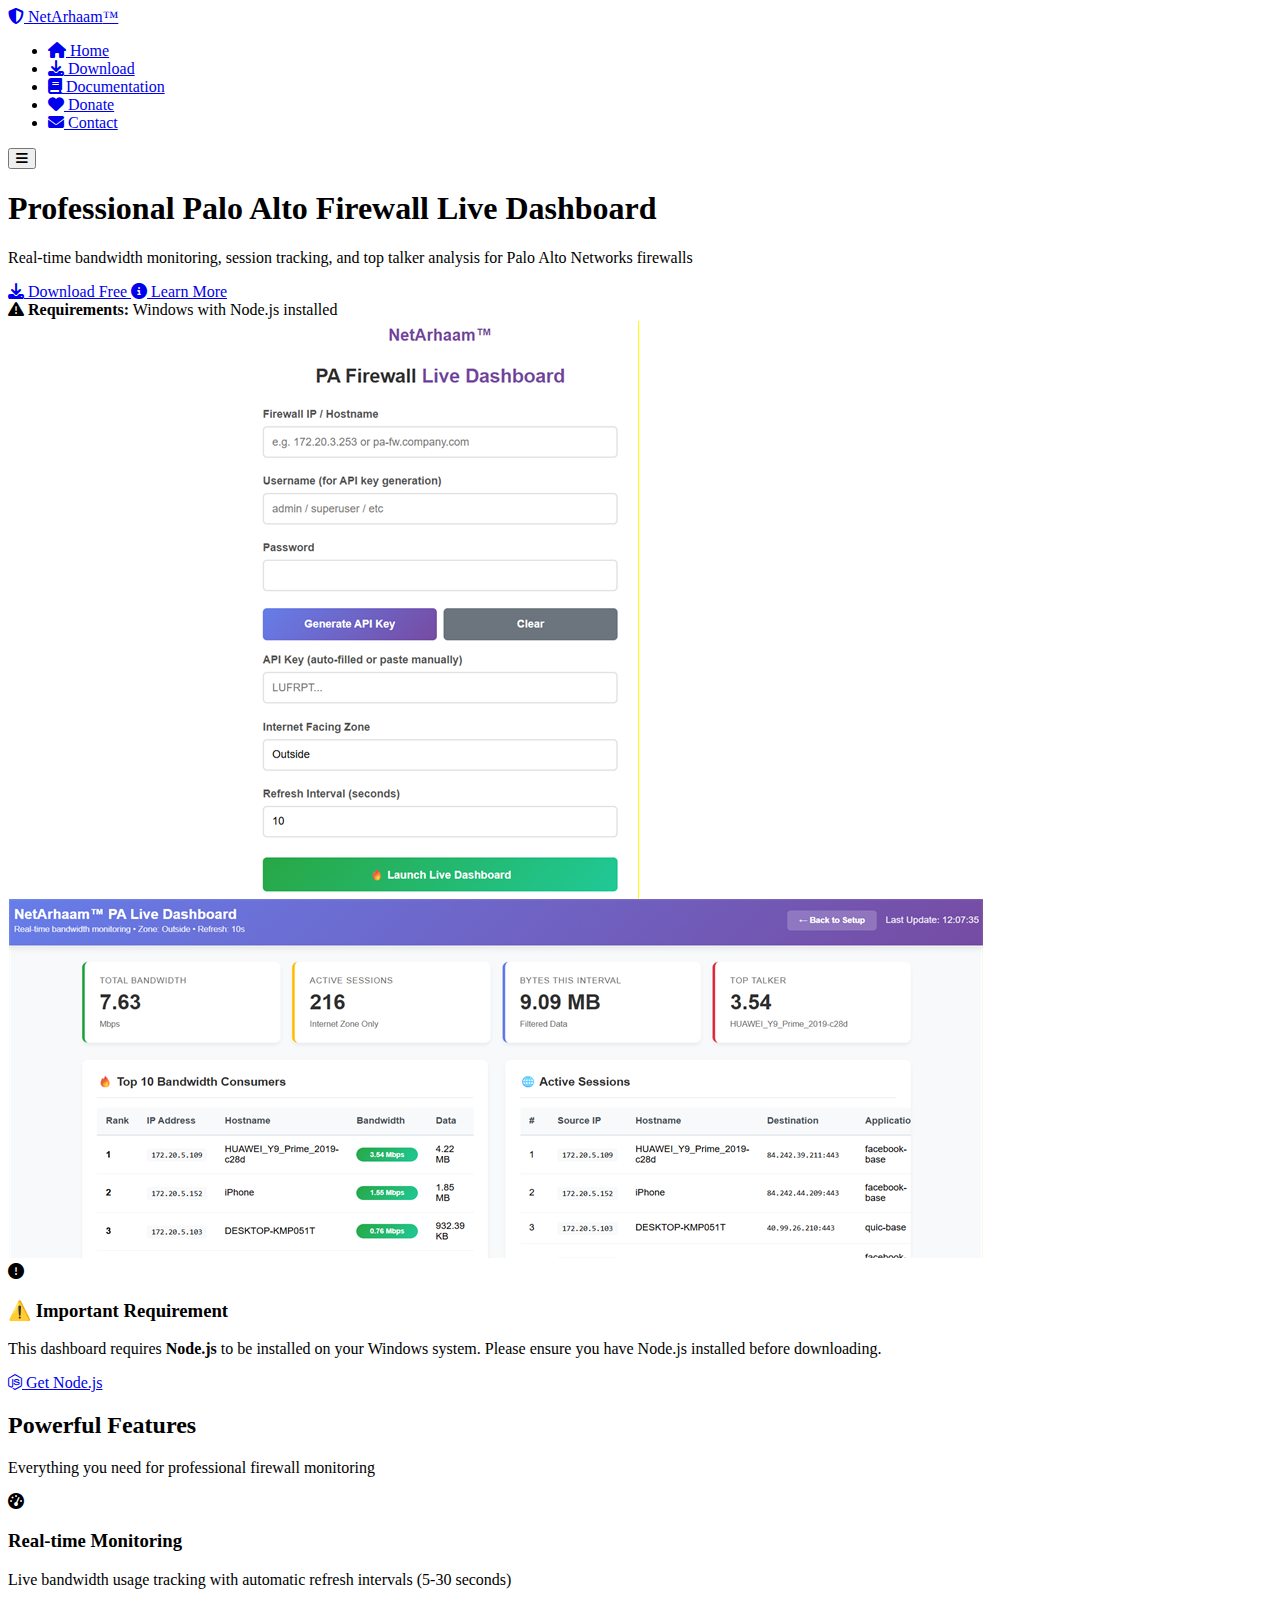
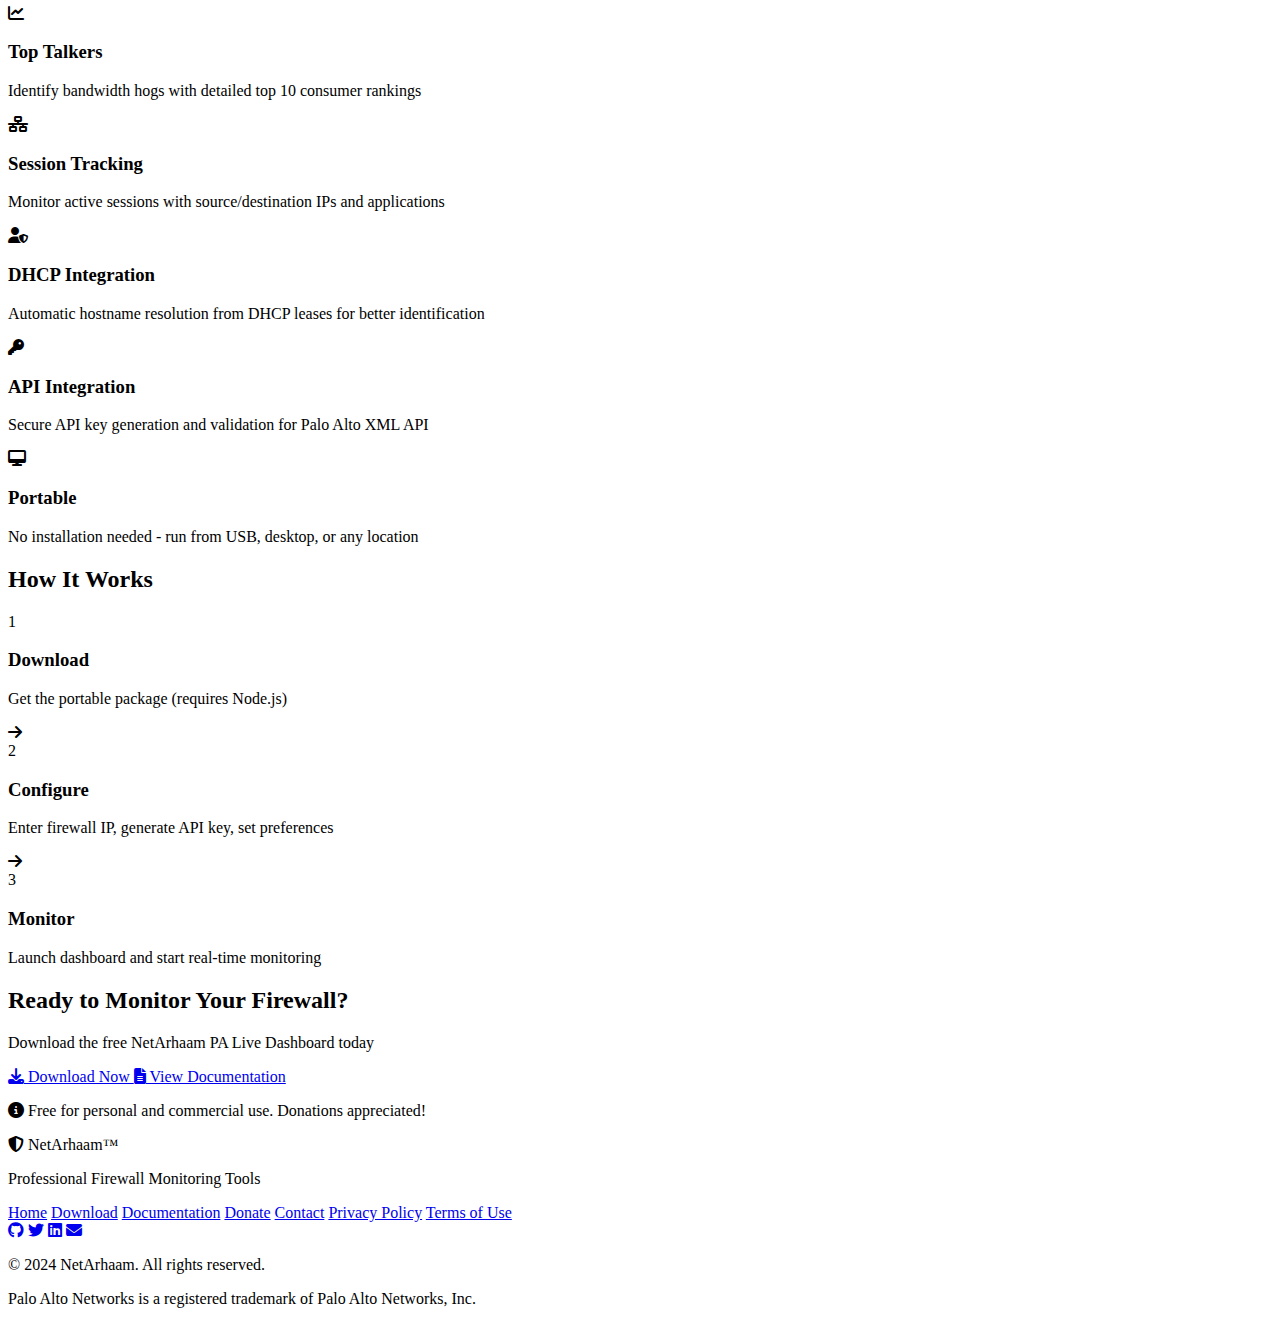
<file: index.html>
<!DOCTYPE html>
<html lang="en">
<head>
    <meta charset="UTF-8">
    <meta name="viewport" content="width=device-width, initial-scale=1.0">
    <title>NetArhaam™ PA Live Dashboard - Professional Firewall Monitoring</title>
    <link rel="stylesheet" href="css/style.css">
    <link rel="stylesheet" href="https://cdnjs.cloudflare.com/ajax/libs/font-awesome/6.4.0/css/all.min.css">
    <link href="https://fonts.googleapis.com/css2?family=Poppins:wght@300;400;500;600;700&family=Roboto+Mono:wght@300;400&display=swap" rel="stylesheet">
    <link rel="icon" type="image/x-icon" href="assets/favicon.ico">
</head>
<body>
    <!-- Navigation -->
    <nav class="navbar">
        <div class="container">
            <a href="index.html" class="logo">
                <i class="fas fa-shield-alt"></i>
                <span>NetArhaam<span class="trademark">™</span></span>
            </a>
            <ul class="nav-menu">
                <li><a href="index.html" class="active"><i class="fas fa-home"></i> Home</a></li>
                <li><a href="download.html"><i class="fas fa-download"></i> Download</a></li>
                <li><a href="documentation.html"><i class="fas fa-book"></i> Documentation</a></li>
                <li><a href="donate.html"><i class="fas fa-heart"></i> Donate</a></li>
                <li><a href="contact.html"><i class="fas fa-envelope"></i> Contact</a></li>
            </ul>
            <button class="nav-toggle">
                <i class="fas fa-bars"></i>
            </button>
        </div>
    </nav>

    <!-- Hero Section -->
    <section class="hero">
        <div class="container">
            <div class="hero-content">
                <h1 class="hero-title">
                    <span class="highlight">Professional</span> Palo Alto Firewall
                    <span class="highlight">Live Dashboard</span>
                </h1>
                <p class="hero-subtitle">
                    Real-time bandwidth monitoring, session tracking, and top talker analysis for Palo Alto Networks firewalls
                </p>
                <div class="hero-buttons">
                    <a href="download.html" class="btn btn-primary btn-lg">
                        <i class="fas fa-download"></i> Download Free
                    </a>
                    <a href="#features" class="btn btn-secondary btn-lg">
                        <i class="fas fa-info-circle"></i> Learn More
                    </a>
                </div>
                <div class="hero-warning">
                    <i class="fas fa-exclamation-triangle"></i>
                    <strong>Requirements:</strong> Windows with Node.js installed
                </div>
            </div>
            <div class="hero-image">
                <img src="assets/dashboard-screenshot.png" alt="NetArhaam Dashboard Screenshot">
            </div>
        </div>
    </section>

    <!-- Warning Banner -->
    <section class="warning-banner">
        <div class="container">
            <div class="warning-content">
                <i class="fas fa-exclamation-circle"></i>
                <div>
                    <h3>⚠️ Important Requirement</h3>
                    <p>This dashboard requires <strong>Node.js</strong> to be installed on your Windows system. 
                    Please ensure you have Node.js installed before downloading.</p>
                </div>
                <a href="https://nodejs.org/" target="_blank" class="btn btn-warning">
                    <i class="fab fa-node-js"></i> Get Node.js
                </a>
            </div>
        </div>
    </section>

    <!-- Features -->
    <section id="features" class="features">
        <div class="container">
            <h2 class="section-title">Powerful Features</h2>
            <p class="section-subtitle">Everything you need for professional firewall monitoring</p>
            
            <div class="features-grid">
                <div class="feature-card">
                    <div class="feature-icon">
                        <i class="fas fa-tachometer-alt"></i>
                    </div>
                    <h3>Real-time Monitoring</h3>
                    <p>Live bandwidth usage tracking with automatic refresh intervals (5-30 seconds)</p>
                </div>
                
                <div class="feature-card">
                    <div class="feature-icon">
                        <i class="fas fa-chart-line"></i>
                    </div>
                    <h3>Top Talkers</h3>
                    <p>Identify bandwidth hogs with detailed top 10 consumer rankings</p>
                </div>
                
                <div class="feature-card">
                    <div class="feature-icon">
                        <i class="fas fa-network-wired"></i>
                    </div>
                    <h3>Session Tracking</h3>
                    <p>Monitor active sessions with source/destination IPs and applications</p>
                </div>
                
                <div class="feature-card">
                    <div class="feature-icon">
                        <i class="fas fa-user-shield"></i>
                    </div>
                    <h3>DHCP Integration</h3>
                    <p>Automatic hostname resolution from DHCP leases for better identification</p>
                </div>
                
                <div class="feature-card">
                    <div class="feature-icon">
                        <i class="fas fa-key"></i>
                    </div>
                    <h3>API Integration</h3>
                    <p>Secure API key generation and validation for Palo Alto XML API</p>
                </div>
                
                <div class="feature-card">
                    <div class="feature-icon">
                        <i class="fas fa-desktop"></i>
                    </div>
                    <h3>Portable</h3>
                    <p>No installation needed - run from USB, desktop, or any location</p>
                </div>
            </div>
        </div>
    </section>

    <!-- How It Works -->
    <section class="how-it-works">
        <div class="container">
            <h2 class="section-title">How It Works</h2>
            <div class="steps">
                <div class="step">
                    <div class="step-number">1</div>
                    <h3>Download</h3>
                    <p>Get the portable package (requires Node.js)</p>
                </div>
                <div class="step-arrow">
                    <i class="fas fa-arrow-right"></i>
                </div>
                <div class="step">
                    <div class="step-number">2</div>
                    <h3>Configure</h3>
                    <p>Enter firewall IP, generate API key, set preferences</p>
                </div>
                <div class="step-arrow">
                    <i class="fas fa-arrow-right"></i>
                </div>
                <div class="step">
                    <div class="step-number">3</div>
                    <h3>Monitor</h3>
                    <p>Launch dashboard and start real-time monitoring</p>
                </div>
            </div>
        </div>
    </section>

    <!-- Download CTA -->
    <section class="cta">
        <div class="container">
            <h2>Ready to Monitor Your Firewall?</h2>
            <p>Download the free NetArhaam PA Live Dashboard today</p>
            <div class="cta-buttons">
                <a href="download.html" class="btn btn-primary btn-xl">
                    <i class="fas fa-download"></i> Download Now
                </a>
                <a href="documentation.html" class="btn btn-secondary btn-xl">
                    <i class="fas fa-file-alt"></i> View Documentation
                </a>
            </div>
            <p class="cta-note">
                <i class="fas fa-info-circle"></i>
                Free for personal and commercial use. Donations appreciated!
            </p>
        </div>
    </section>

    <!-- Footer -->
    <footer class="footer">
        <div class="container">
            <div class="footer-content">
                <div class="footer-logo">
                    <i class="fas fa-shield-alt"></i>
                    <span>NetArhaam<span class="trademark">™</span></span>
                </div>
                <p class="footer-tagline">Professional Firewall Monitoring Tools</p>
                
                <div class="footer-links">
                    <a href="index.html">Home</a>
                    <a href="download.html">Download</a>
                    <a href="documentation.html">Documentation</a>
                    <a href="donate.html">Donate</a>
                    <a href="contact.html">Contact</a>
                    <a href="privacy.html">Privacy Policy</a>
                    <a href="terms.html">Terms of Use</a>
                </div>
                
                <div class="footer-social">
                    <a href="https://github.com" target="_blank"><i class="fab fa-github"></i></a>
                    <a href="https://twitter.com" target="_blank"><i class="fab fa-twitter"></i></a>
                    <a href="https://linkedin.com" target="_blank"><i class="fab fa-linkedin"></i></a>
                    <a href="mailto:support@netarhaam.com"><i class="fas fa-envelope"></i></a>
                </div>
                
                <div class="footer-copyright">
                    <p>&copy; 2024 NetArhaam. All rights reserved.</p>
                    <p>Palo Alto Networks is a registered trademark of Palo Alto Networks, Inc.</p>
                </div>
            </div>
        </div>
    </footer>

    <script src="js/main.js"></script>
</body>
</html>
</file>
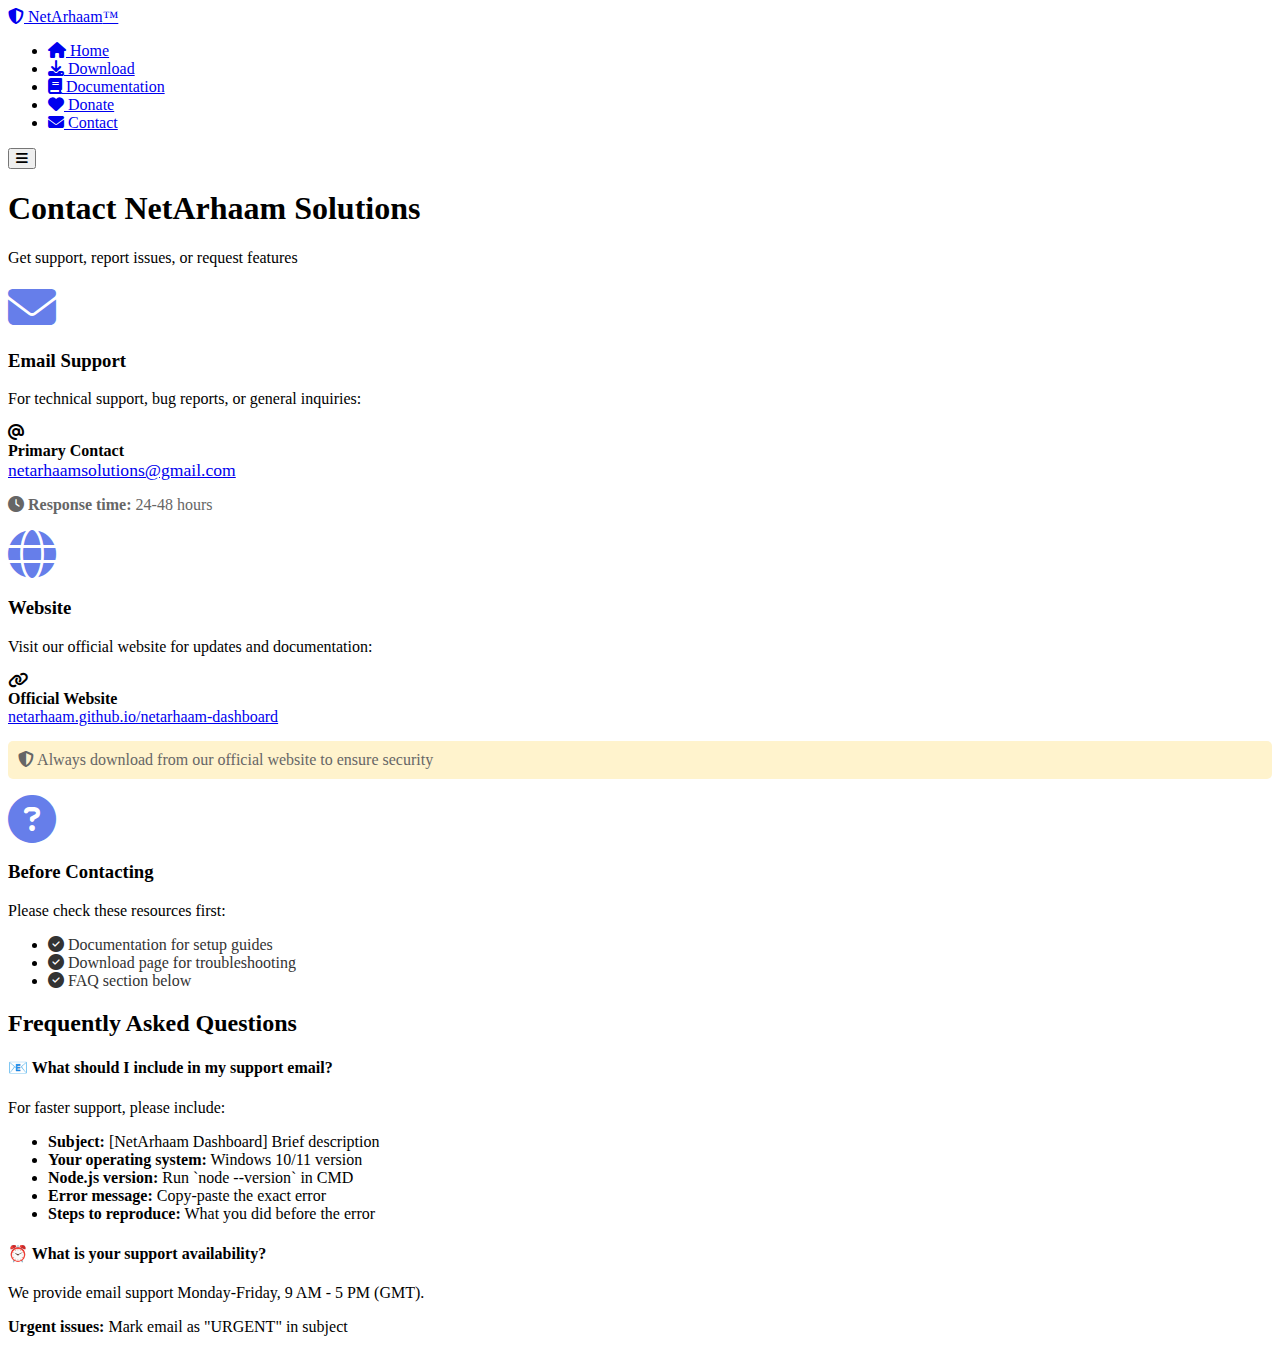
<file: contact.html>
<!DOCTYPE html>
<html lang="en">
<head>
    <meta charset="UTF-8">
    <meta name="viewport" content="width=device-width, initial-scale=1.0">
    <title>Contact NetArhaam Solutions - Support & Inquiries</title>
    <meta name="description" content="Contact NetArhaam Solutions for technical support, bug reports, or general inquiries">
    
    <link rel="stylesheet" href="css/style.css">
    <link rel="stylesheet" href="https://cdnjs.cloudflare.com/ajax/libs/font-awesome/6.4.0/css/all.min.css">
    <link href="https://fonts.googleapis.com/css2?family=Poppins:wght@300;400;500;600;700&display=swap" rel="stylesheet">
</head>
<body>
    <!-- Navigation -->
    <nav class="navbar">
        <div class="container">
            <a href="index.html" class="logo">
                <i class="fas fa-shield-alt"></i>
                <span>NetArhaam<span class="trademark">™</span></span>
            </a>
            <ul class="nav-menu">
                <li><a href="index.html"><i class="fas fa-home"></i> Home</a></li>
                <li><a href="download.html"><i class="fas fa-download"></i> Download</a></li>
                <li><a href="documentation.html"><i class="fas fa-book"></i> Documentation</a></li>
                <li><a href="donate.html"><i class="fas fa-heart"></i> Donate</a></li>
                <li><a href="contact.html" class="active"><i class="fas fa-envelope"></i> Contact</a></li>
            </ul>
            <button class="nav-toggle">
                <i class="fas fa-bars"></i>
            </button>
        </div>
    </nav>

    <!-- Page Header -->
    <header class="page-header contact">
        <div class="container">
            <h1>Contact NetArhaam Solutions</h1>
            <p>Get support, report issues, or request features</p>
        </div>
    </header>

    <!-- Main Content -->
    <main class="page-content">
        <div class="container">
            <!-- Contact Information -->
            <section class="content-section">
                <div class="contact-grid">
                    <div class="contact-box">
                        <i class="fas fa-envelope" style="font-size: 3rem; color: #667eea;"></i>
                        <h3>Email Support</h3>
                        <p>For technical support, bug reports, or general inquiries:</p>
                        
                        <div class="contact-info">
                            <i class="fas fa-at"></i>
                            <div>
                                <h4 style="margin: 0;">Primary Contact</h4>
                                <a href="mailto:netarhaamsolutions@gmail.com" style="font-size: 1.1rem;">
                                    netarhaamsolutions@gmail.com
                                </a>
                            </div>
                        </div>
                        
                        <p style="color: #666; margin-top: 15px;">
                            <i class="fas fa-clock"></i> <strong>Response time:</strong> 24-48 hours
                        </p>
                    </div>

                    <div class="contact-box">
                        <i class="fas fa-globe" style="font-size: 3rem; color: #667eea;"></i>
                        <h3>Website</h3>
                        <p>Visit our official website for updates and documentation:</p>
                        
                        <div class="contact-info">
                            <i class="fas fa-link"></i>
                            <div>
                                <h4 style="margin: 0;">Official Website</h4>
                                <a href="https://netarhaam.github.io/netarhaam-dashboard/" target="_blank">
                                    netarhaam.github.io/netarhaam-dashboard
                                </a>
                            </div>
                        </div>
                        
                        <p style="color: #666; margin-top: 15px; background: #fff3cd; padding: 10px; border-radius: 5px;">
                            <i class="fas fa-shield-alt"></i> Always download from our official website to ensure security
                        </p>
                    </div>

                    <div class="contact-box">
                        <i class="fas fa-question-circle" style="font-size: 3rem; color: #667eea;"></i>
                        <h3>Before Contacting</h3>
                        <p>Please check these resources first:</p>
                        
                        <ul class="download-list">
                            <li><a href="documentation.html" style="text-decoration: none; color: #333;">
                                <i class="fas fa-check-circle"></i> Documentation for setup guides
                            </a></li>
                            <li><a href="download.html" style="text-decoration: none; color: #333;">
                                <i class="fas fa-check-circle"></i> Download page for troubleshooting
                            </a></li>
                            <li><a href="#faq" style="text-decoration: none; color: #333;">
                                <i class="fas fa-check-circle"></i> FAQ section below
                            </a></li>
                        </ul>
                    </div>
                </div>
            </section>

            <!-- FAQ Section -->
            <section id="faq" class="content-section">
                <h2 class="section-title">Frequently Asked Questions</h2>
                
                <div class="download-box">
                    <h4><span style="color: #667eea;">📧</span> What should I include in my support email?</h4>
                    <p>For faster support, please include:</p>
                    <ul>
                        <li><strong>Subject:</strong> [NetArhaam Dashboard] Brief description</li>
                        <li><strong>Your operating system:</strong> Windows 10/11 version</li>
                        <li><strong>Node.js version:</strong> Run `node --version` in CMD</li>
                        <li><strong>Error message:</strong> Copy-paste the exact error</li>
                        <li><strong>Steps to reproduce:</strong> What you did before the error</li>
                    </ul>
                </div>
                
                <div class="download-box">
                    <h4><span style="color: #667eea;">⏰</span> What is your support availability?</h4>
                    <p>We provide email support Monday-Friday, 9 AM - 5 PM (GMT).</p>
                    <p><strong>Urgent issues:</strong> Mark email as "URGENT" in subject</p>
                    <p
</file>
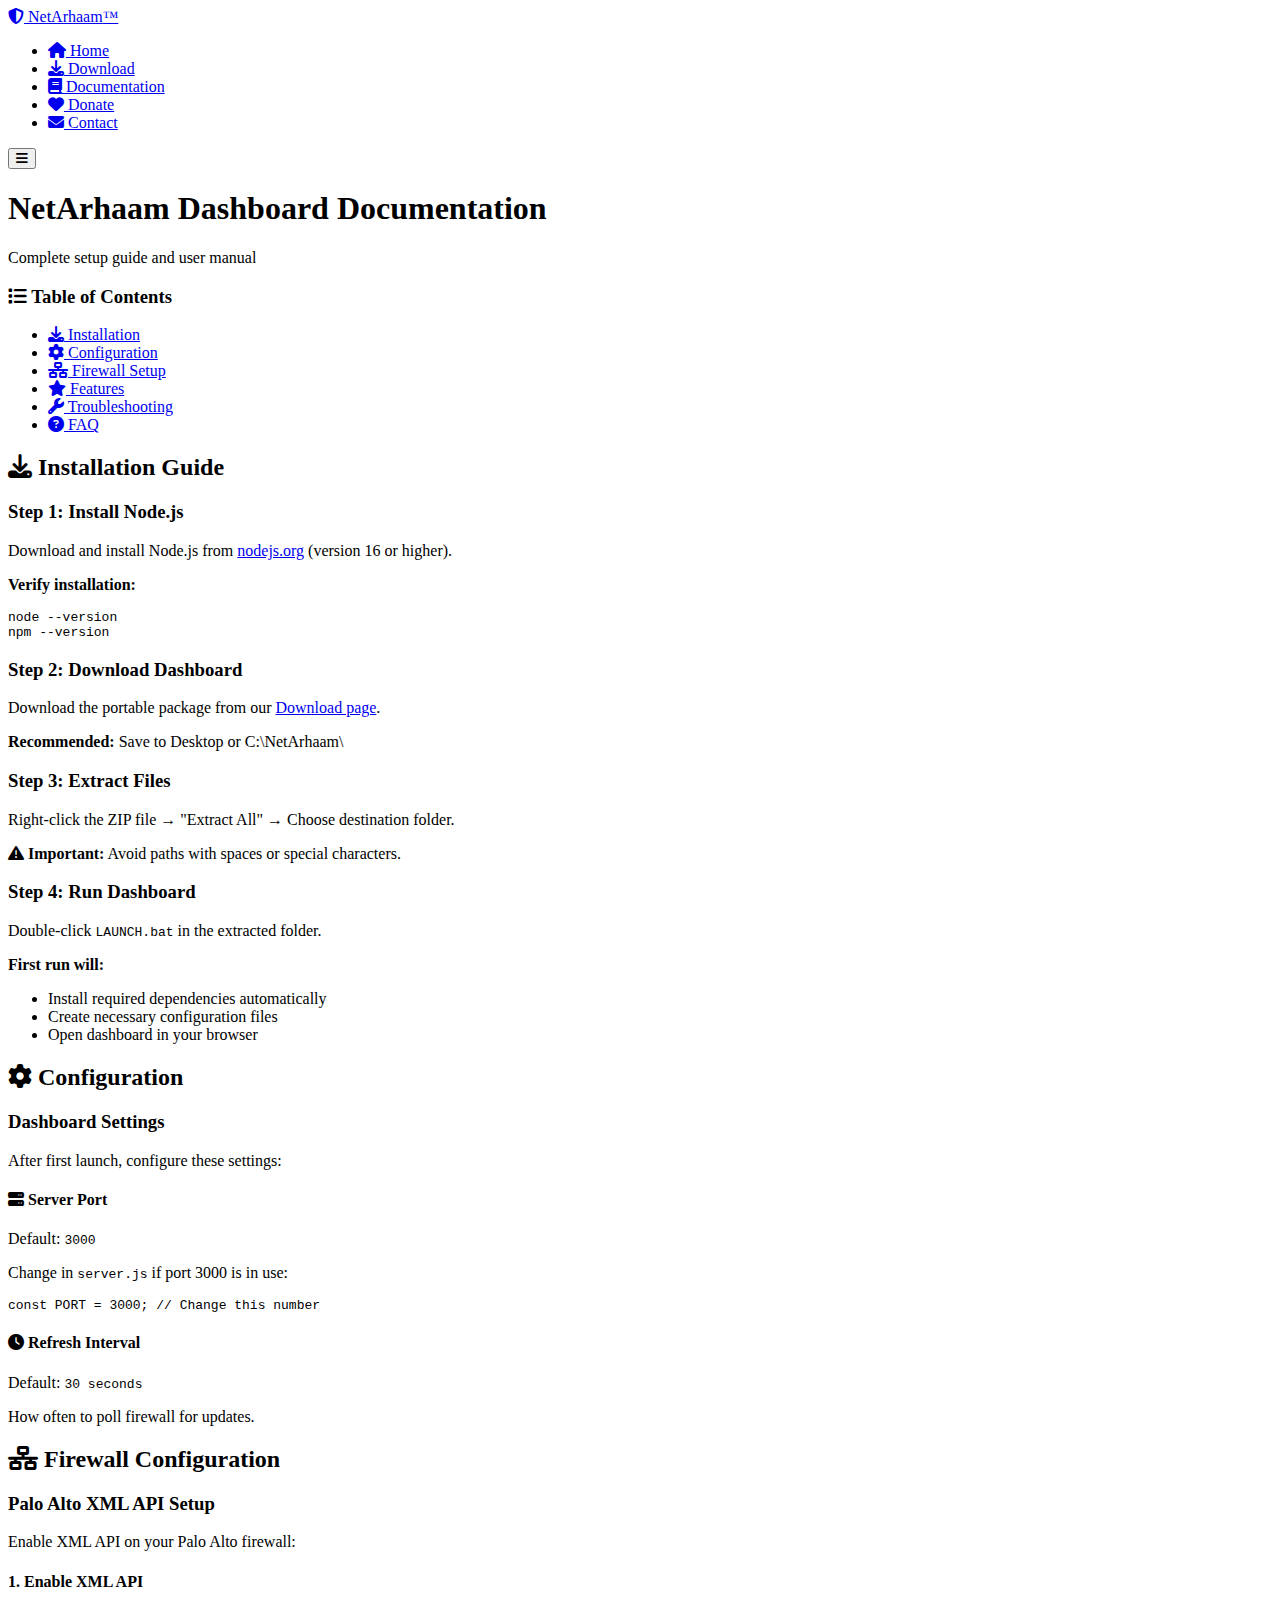
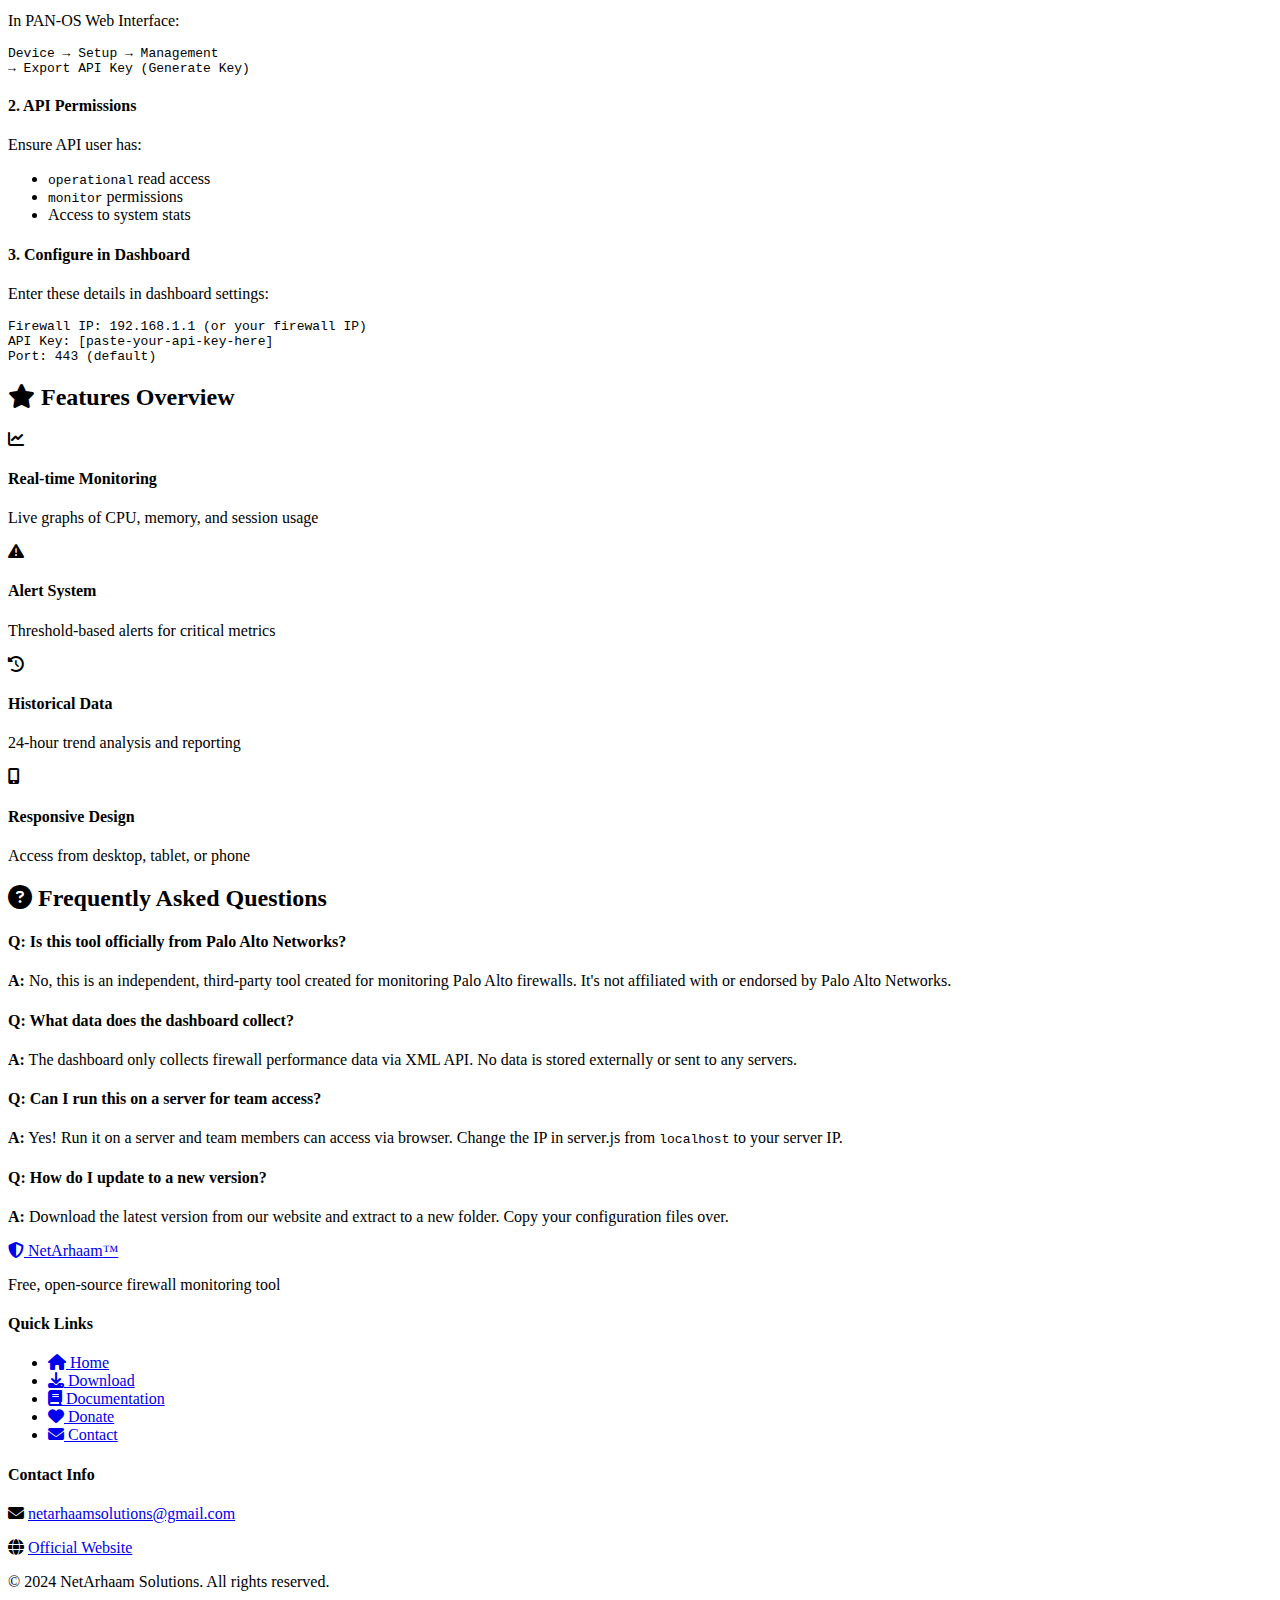
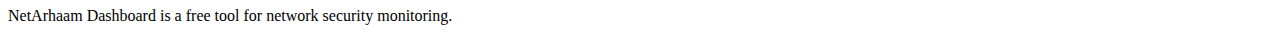
<file: documentation.html>
<!DOCTYPE html>
<html lang="en">
<head>
    <meta charset="UTF-8">
    <meta name="viewport" content="width=device-width, initial-scale=1.0">
    <title>Your Page Title</title>
    <link rel="stylesheet" href="css/style.css">
    <link rel="stylesheet" href="https://cdnjs.cloudflare.com/ajax/libs/font-awesome/6.4.0/css/all.min.css">
    <link href="https://fonts.googleapis.com/css2?family=Poppins:wght@300;400;500;600;700&display=swap" rel="stylesheet">
</head>
<body>
    <nav class="navbar">
        <div class="container">
            <a href="index.html" class="logo">
                <i class="fas fa-shield-alt"></i>
                <span>NetArhaam<span class="trademark">™</span></span>
            </a>
            <ul class="nav-menu">
                <li><a href="index.html"><i class="fas fa-home"></i> Home</a></li>
                <li><a href="download.html"><i class="fas fa-download"></i> Download</a></li>
                <li><a href="documentation.html" class="active"><i class="fas fa-book"></i> Documentation</a></li>
                <li><a href="donate.html"><i class="fas fa-heart"></i> Donate</a></li>
                <li><a href="contact.html"><i class="fas fa-envelope"></i> Contact</a></li>
            </ul>
            <button class="nav-toggle">
                <i class="fas fa-bars"></i>
            </button>
        </div>
    </nav>

    <section class="docs-hero">
        <div class="container">
            <h1>NetArhaam Dashboard Documentation</h1>
            <p class="subtitle">Complete setup guide and user manual</p>
        </div>
    </section>

    <section class="docs-container">
        <div class="container">
            <div class="docs-sidebar">
                <h3><i class="fas fa-list"></i> Table of Contents</h3>
                <ul class="docs-nav">
                    <li><a href="#installation"><i class="fas fa-download"></i> Installation</a></li>
                    <li><a href="#configuration"><i class="fas fa-cog"></i> Configuration</a></li>
                    <li><a href="#firewall"><i class="fas fa-network-wired"></i> Firewall Setup</a></li>
                    <li><a href="#features"><i class="fas fa-star"></i> Features</a></li>
                    <li><a href="#troubleshooting"><i class="fas fa-wrench"></i> Troubleshooting</a></li>
                    <li><a href="#faq"><i class="fas fa-question-circle"></i> FAQ</a></li>
                </ul>
            </div>
            
            <div class="docs-content">
                <!-- Installation Section -->
                <section id="installation" class="docs-section">
                    <h2><i class="fas fa-download"></i> Installation Guide</h2>
                    
                    <div class="docs-step">
                        <h3>Step 1: Install Node.js</h3>
                        <p>Download and install Node.js from <a href="https://nodejs.org/" target="_blank">nodejs.org</a> (version 16 or higher).</p>
                        <div class="code-block">
                            <p><strong>Verify installation:</strong></p>
                            <pre><code>node --version
npm --version</code></pre>
                        </div>
                    </div>
                    
                    <div class="docs-step">
                        <h3>Step 2: Download Dashboard</h3>
                        <p>Download the portable package from our <a href="download.html">Download page</a>.</p>
                        <p><strong>Recommended:</strong> Save to Desktop or C:\NetArhaam\</p>
                    </div>
                    
                    <div class="docs-step">
                        <h3>Step 3: Extract Files</h3>
                        <p>Right-click the ZIP file → "Extract All" → Choose destination folder.</p>
                        <p class="warning"><i class="fas fa-exclamation-triangle"></i> <strong>Important:</strong> Avoid paths with spaces or special characters.</p>
                    </div>
                    
                    <div class="docs-step">
                        <h3>Step 4: Run Dashboard</h3>
                        <p>Double-click <code>LAUNCH.bat</code> in the extracted folder.</p>
                        <div class="code-block">
                            <p><strong>First run will:</strong></p>
                            <ul>
                                <li>Install required dependencies automatically</li>
                                <li>Create necessary configuration files</li>
                                <li>Open dashboard in your browser</li>
                            </ul>
                        </div>
                    </div>
                </section>
                
                <!-- Configuration Section -->
                <section id="configuration" class="docs-section">
                    <h2><i class="fas fa-cog"></i> Configuration</h2>
                    
                    <div class="docs-step">
                        <h3>Dashboard Settings</h3>
                        <p>After first launch, configure these settings:</p>
                        
                        <div class="config-item">
                            <h4><i class="fas fa-server"></i> Server Port</h4>
                            <p>Default: <code>3000</code></p>
                            <p>Change in <code>server.js</code> if port 3000 is in use:</p>
                            <div class="code-block">
                                <pre><code>const PORT = 3000; // Change this number</code></pre>
                            </div>
                        </div>
                        
                        <div class="config-item">
                            <h4><i class="fas fa-clock"></i> Refresh Interval</h4>
                            <p>Default: <code>30 seconds</code></p>
                            <p>How often to poll firewall for updates.</p>
                        </div>
                    </div>
                </section>
                
                <!-- Firewall Setup Section -->
                <section id="firewall" class="docs-section">
                    <h2><i class="fas fa-network-wired"></i> Firewall Configuration</h2>
                    
                    <div class="docs-step">
                        <h3>Palo Alto XML API Setup</h3>
                        <p>Enable XML API on your Palo Alto firewall:</p>
                        
                        <div class="config-item">
                            <h4>1. Enable XML API</h4>
                            <p>In PAN-OS Web Interface:</p>
                            <div class="code-block">
                                <pre><code>Device → Setup → Management
→ Export API Key (Generate Key)</code></pre>
                            </div>
                        </div>
                        
                        <div class="config-item">
                            <h4>2. API Permissions</h4>
                            <p>Ensure API user has:</p>
                            <ul>
                                <li><code>operational</code> read access</li>
                                <li><code>monitor</code> permissions</li>
                                <li>Access to system stats</li>
                            </ul>
                        </div>
                        
                        <div class="config-item">
                            <h4>3. Configure in Dashboard</h4>
                            <p>Enter these details in dashboard settings:</p>
                            <div class="code-block">
                                <pre><code>Firewall IP: 192.168.1.1 (or your firewall IP)
API Key: [paste-your-api-key-here]
Port: 443 (default)</code></pre>
                            </div>
                        </div>
                    </div>
                </section>
                
                <!-- Features Section -->
                <section id="features" class="docs-section">
                    <h2><i class="fas fa-star"></i> Features Overview</h2>
                    
                    <div class="features-grid">
                        <div class="feature-card">
                            <div class="feature-icon">
                                <i class="fas fa-chart-line"></i>
                            </div>
                            <h4>Real-time Monitoring</h4>
                            <p>Live graphs of CPU, memory, and session usage</p>
                        </div>
                        
                        <div class="feature-card">
                            <div class="feature-icon">
                                <i class="fas fa-exclamation-triangle"></i>
                            </div>
                            <h4>Alert System</h4>
                            <p>Threshold-based alerts for critical metrics</p>
                        </div>
                        
                        <div class="feature-card">
                            <div class="feature-icon">
                                <i class="fas fa-history"></i>
                            </div>
                            <h4>Historical Data</h4>
                            <p>24-hour trend analysis and reporting</p>
                        </div>
                        
                        <div class="feature-card">
                            <div class="feature-icon">
                                <i class="fas fa-mobile-alt"></i>
                            </div>
                            <h4>Responsive Design</h4>
                            <p>Access from desktop, tablet, or phone</p>
                        </div>
                    </div>
                </section>
                
                <!-- FAQ Section -->
                <section id="faq" class="docs-section">
                    <h2><i class="fas fa-question-circle"></i> Frequently Asked Questions</h2>
                    
                    <div class="faq-item">
                        <h4>Q: Is this tool officially from Palo Alto Networks?</h4>
                        <p><strong>A:</strong> No, this is an independent, third-party tool created for monitoring Palo Alto firewalls. It's not affiliated with or endorsed by Palo Alto Networks.</p>
                    </div>
                    
                    <div class="faq-item">
                        <h4>Q: What data does the dashboard collect?</h4>
                        <p><strong>A:</strong> The dashboard only collects firewall performance data via XML API. No data is stored externally or sent to any servers.</p>
                    </div>
                    
                    <div class="faq-item">
                        <h4>Q: Can I run this on a server for team access?</h4>
                        <p><strong>A:</strong> Yes! Run it on a server and team members can access via browser. Change the IP in server.js from <code>localhost</code> to your server IP.</p>
                    </div>
                    
                    <div class="faq-item">
                        <h4>Q: How do I update to a new version?</h4>
                        <p><strong>A:</strong> Download the latest version from our website and extract to a new folder. Copy your configuration files over.</p>
                    </div>
                </section>
            </div>
        </div>
    </section>

    <footer class="footer">
        <div class="container">
            <div class="footer-content">
                <div class="footer-brand">
                    <a href="index.html" class="logo">
                        <i class="fas fa-shield-alt"></i>
                        <span>NetArhaam<span class="trademark">™</span></span>
                    </a>
                    <p>Free, open-source firewall monitoring tool</p>
                </div>
                
                <div class="footer-links">
                    <h4>Quick Links</h4>
                    <ul>
                        <li><a href="index.html"><i class="fas fa-home"></i> Home</a></li>
                        <li><a href="download.html"><i class="fas fa-download"></i> Download</a></li>
                        <li><a href="documentation.html"><i class="fas fa-book"></i> Documentation</a></li>
                        <li><a href="donate.html"><i class="fas fa-heart"></i> Donate</a></li>
                        <li><a href="contact.html"><i class="fas fa-envelope"></i> Contact</a></li>
                    </ul>
                </div>
                
                <div class="footer-contact">
                    <h4>Contact Info</h4>
                    <p><i class="fas fa-envelope"></i> <a href="mailto:netarhaamsolutions@gmail.com">netarhaamsolutions@gmail.com</a></p>
                    <p><i class="fas fa-globe"></i> <a href="https://netarhaam.github.io/netarhaam-dashboard/" target="_blank">Official Website</a></p>
                </div>
            </div>
            
            <div class="footer-bottom">
                <p>&copy; 2024 NetArhaam Solutions. All rights reserved.</p>
                <p>NetArhaam Dashboard is a free tool for network security monitoring.</p>
            </div>
        </div>
    </footer>

    <script src="js/main.js"></script>
    <script>
        // Smooth scroll for documentation navigation
        document.querySelectorAll('.docs-nav a').forEach(anchor => {
            anchor.addEventListener('click', function(e) {
                e.preventDefault();
                const targetId = this.getAttribute('href');
                const targetSection = document.querySelector(targetId);
                
                window.scrollTo({
                    top: targetSection.offsetTop - 100,
                    behavior: 'smooth'
                });
            });
        });
        
        // Highlight current section in nav
        window.addEventListener('scroll', function() {
            const sections = document.querySelectorAll('.docs-section');
            const navLinks = document.querySelectorAll('.docs-nav a');
            
            let current = '';
            sections.forEach(section => {
                const sectionTop = section.offsetTop;
                const sectionHeight = section.clientHeight;
                if (scrollY >= (sectionTop - 150)) {
                    current = section.getAttribute('id');
                }
            });
            
            navLinks.forEach(link => {
                link.classList.remove('active');
                if (link.getAttribute('href') === `#${current}`) {
                    link.classList.add('active');
                }
            });
        });
    </script>
</body>
</html>
</file>
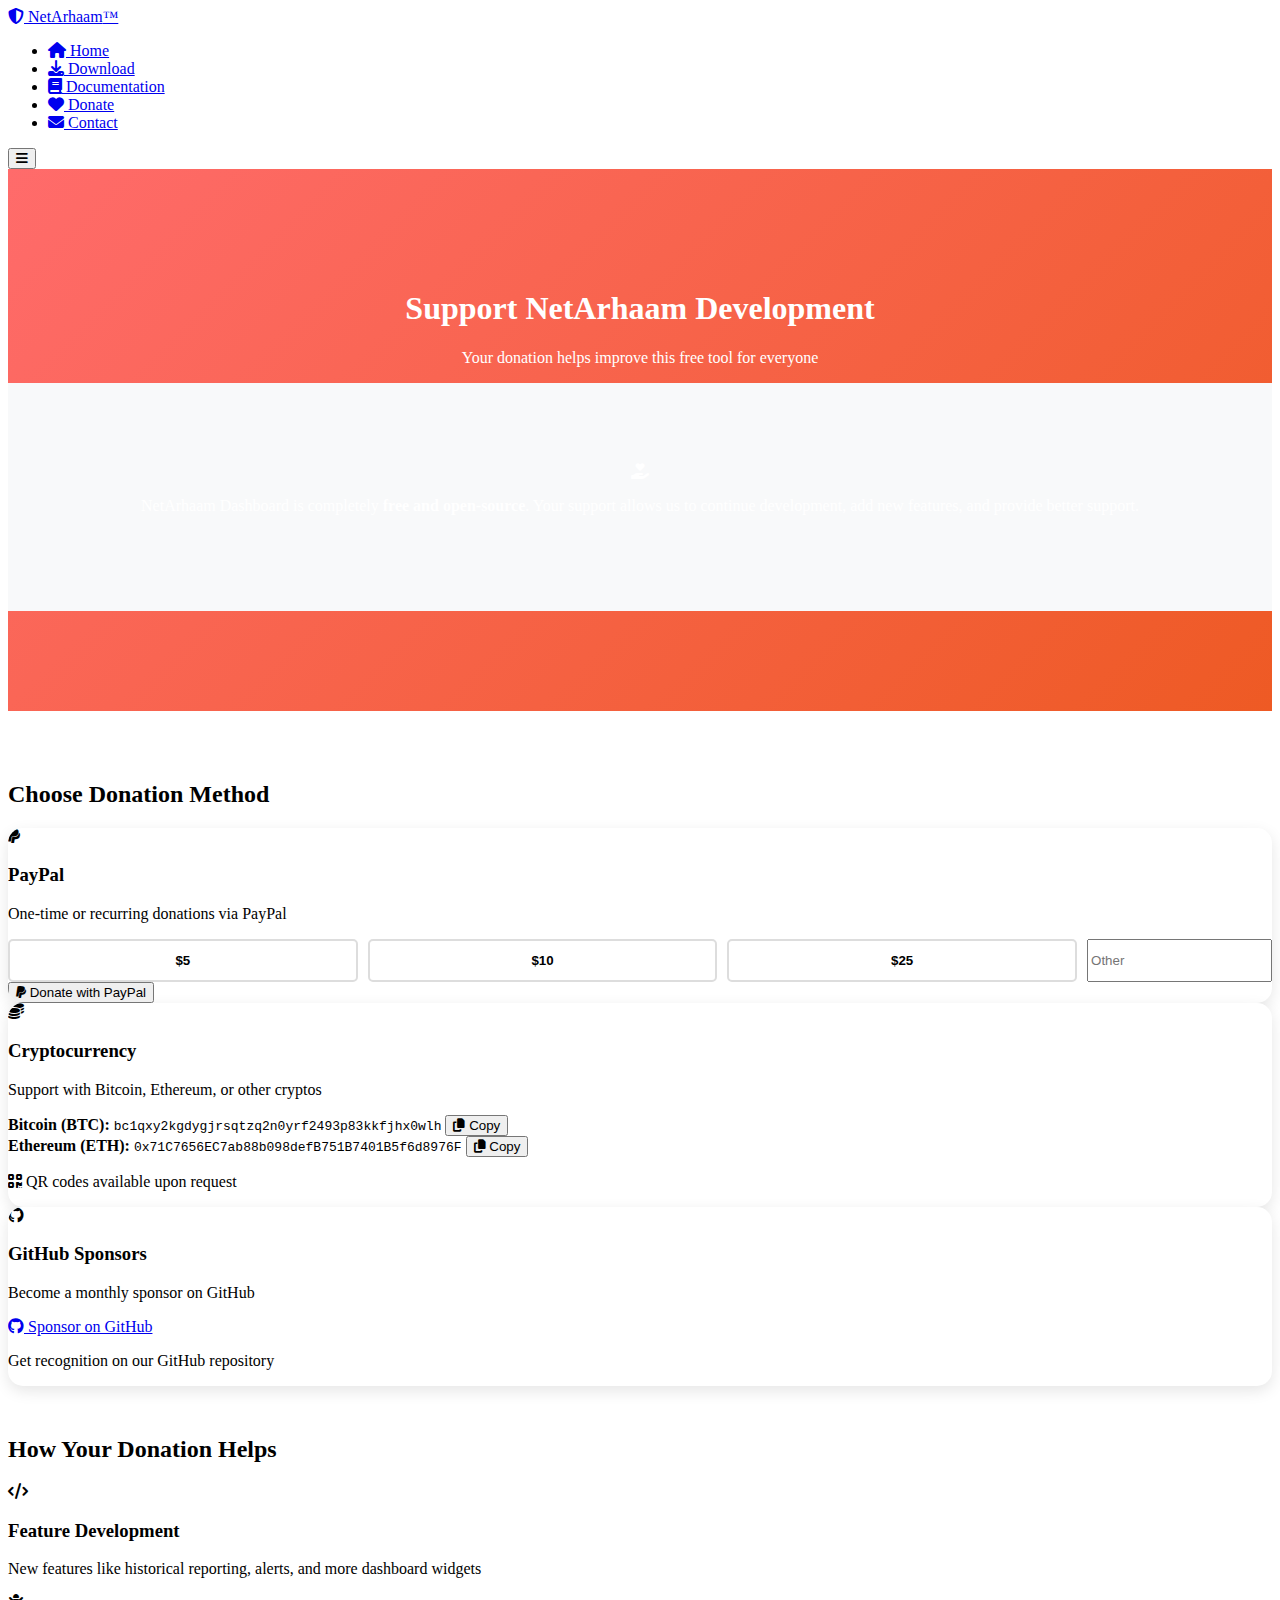
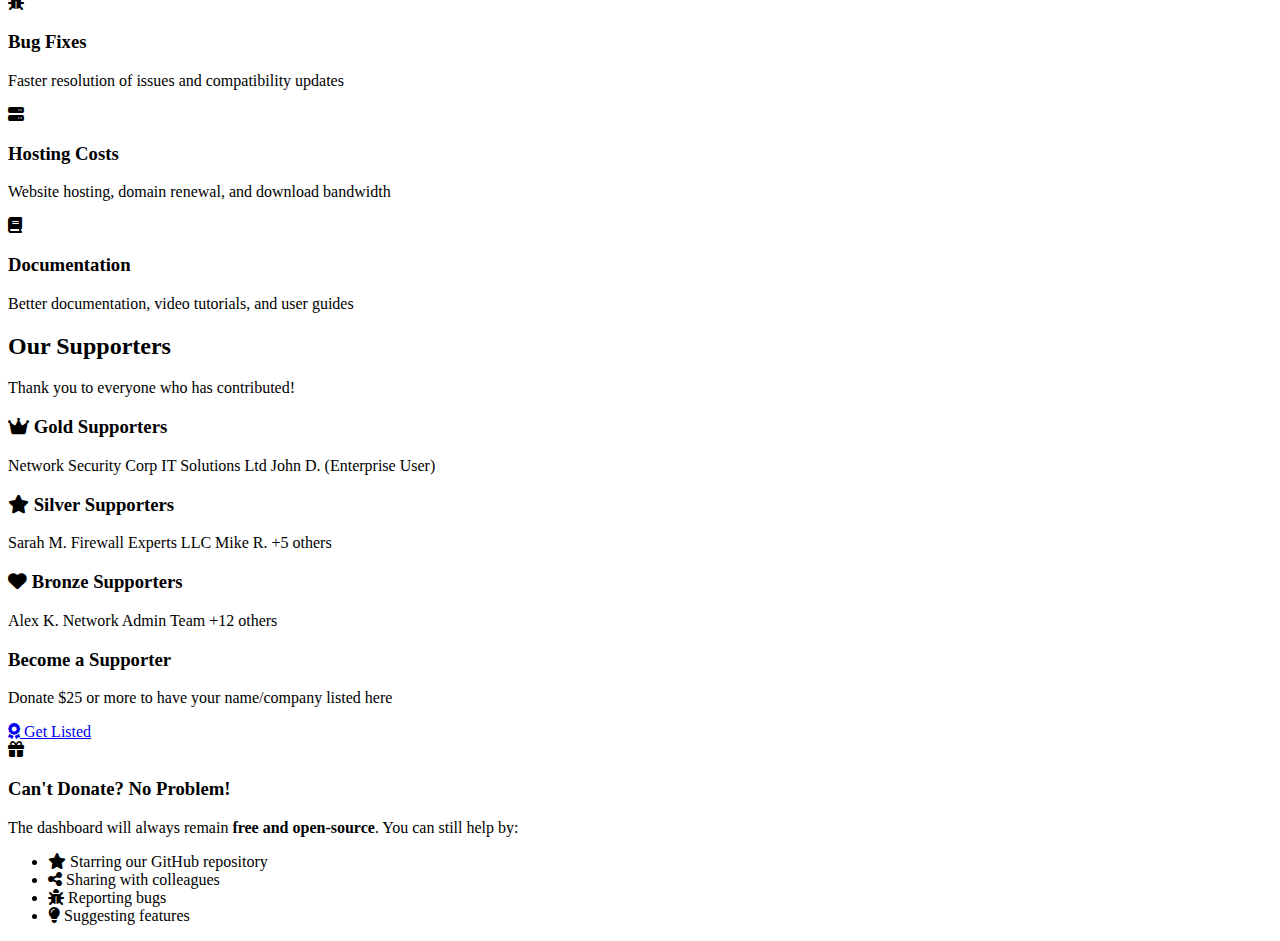
<file: donate.html>
<!DOCTYPE html>
<html lang="en">
<head>
    <meta charset="UTF-8">
    <meta name="viewport" content="width=device-width, initial-scale=1.0">
    <title>Support NetArhaam Development - Donate Today</title>
    <link rel="stylesheet" href="css/style.css">
    <link rel="stylesheet" href="https://cdnjs.cloudflare.com/ajax/libs/font-awesome/6.4.0/css/all.min.css">
</head>
<body>
    <nav class="navbar">
        <div class="container">
            <a href="index.html" class="logo">
                <i class="fas fa-shield-alt"></i>
                <span>NetArhaam<span class="trademark">™</span></span>
            </a>
            <ul class="nav-menu">
                <li><a href="index.html"><i class="fas fa-home"></i> Home</a></li>
                <li><a href="download.html"><i class="fas fa-download"></i> Download</a></li>
                <li><a href="documentation.html"><i class="fas fa-book"></i> Documentation</a></li>
                <li><a href="donate.html" class="active"><i class="fas fa-heart"></i> Donate</a></li>
                <li><a href="contact.html"><i class="fas fa-envelope"></i> Contact</a></li>
            </ul>
            <button class="nav-toggle">
                <i class="fas fa-bars"></i>
            </button>
        </div>
    </nav>

    <section class="donate-hero">
        <div class="container">
            <h1>Support NetArhaam Development</h1>
            <p class="subtitle">Your donation helps improve this free tool for everyone</p>
            
            <div class="donate-message">
                <i class="fas fa-hand-holding-heart"></i>
                <p>NetArhaam Dashboard is completely <strong>free and open-source</strong>. Your support allows us to continue development, add new features, and provide better support.</p>
            </div>
        </div>
    </section>

    <section class="donation-options">
        <div class="container">
            <h2 class="section-title">Choose Donation Method</h2>
            
            <div class="donation-cards">
                <!-- PayPal -->
                <div class="donation-card">
                    <div class="donation-icon">
                        <i class="fab fa-paypal"></i>
                    </div>
                    <h3>PayPal</h3>
                    <p>One-time or recurring donations via PayPal</p>
                    <form action="https://www.paypal.com/donate" method="post" target="_blank">
                        <input type="hidden" name="business" value="your-paypal-email@example.com">
                        <input type="hidden" name="no_recurring" value="0">
                        <input type="hidden" name="item_name" value="NetArhaam Dashboard Development">
                        <input type="hidden" name="currency_code" value="USD">
                        
                        <div class="amount-buttons">
                            <button type="submit" name="amount" value="5" class="amount-btn">$5</button>
                            <button type="submit" name="amount" value="10" class="amount-btn">$10</button>
                            <button type="submit" name="amount" value="25" class="amount-btn">$25</button>
                            <input type="number" name="amount" placeholder="Other" min="1" step="1" class="amount-input">
                        </div>
                        
                        <button type="submit" class="btn btn-paypal">
                            <i class="fab fa-paypal"></i> Donate with PayPal
                        </button>
                    </form>
                </div>
                
                <!-- Crypto -->
                <div class="donation-card">
                    <div class="donation-icon">
                        <i class="fas fa-coins"></i>
                    </div>
                    <h3>Cryptocurrency</h3>
                    <p>Support with Bitcoin, Ethereum, or other cryptos</p>
                    
                    <div class="crypto-addresses">
                        <div class="crypto-address">
                            <strong>Bitcoin (BTC):</strong>
                            <code class="address">bc1qxy2kgdygjrsqtzq2n0yrf2493p83kkfjhx0wlh</code>
                            <button class="copy-btn" data-address="bc1qxy2kgdygjrsqtzq2n0yrf2493p83kkfjhx0wlh">
                                <i class="fas fa-copy"></i> Copy
                            </button>
                        </div>
                        
                        <div class="crypto-address">
                            <strong>Ethereum (ETH):</strong>
                            <code class="address">0x71C7656EC7ab88b098defB751B7401B5f6d8976F</code>
                            <button class="copy-btn" data-address="0x71C7656EC7ab88b098defB751B7401B5f6d8976F">
                                <i class="fas fa-copy"></i> Copy
                            </button>
                        </div>
                    </div>
                    
                    <p class="crypto-note"><i class="fas fa-qrcode"></i> QR codes available upon request</p>
                </div>
                
                <!-- GitHub Sponsors -->
                <div class="donation-card">
                    <div class="donation-icon">
                        <i class="fab fa-github"></i>
                    </div>
                    <h3>GitHub Sponsors</h3>
                    <p>Become a monthly sponsor on GitHub</p>
                    <a href="https://github.com/sponsors" target="_blank" class="btn btn-github">
                        <i class="fab fa-github"></i> Sponsor on GitHub
                    </a>
                    <p class="github-note">Get recognition on our GitHub repository</p>
                </div>
            </div>
        </div>
    </section>

    <section class="donation-impact">
        <div class="container">
            <h2 class="section-title">How Your Donation Helps</h2>
            
            <div class="impact-grid">
                <div class="impact-item">
                    <i class="fas fa-code"></i>
                    <h3>Feature Development</h3>
                    <p>New features like historical reporting, alerts, and more dashboard widgets</p>
                </div>
                
                <div class="impact-item">
                    <i class="fas fa-bug"></i>
                    <h3>Bug Fixes</h3>
                    <p>Faster resolution of issues and compatibility updates</p>
                </div>
                
                <div class="impact-item">
                    <i class="fas fa-server"></i>
                    <h3>Hosting Costs</h3>
                    <p>Website hosting, domain renewal, and download bandwidth</p>
                </div>
                
                <div class="impact-item">
                    <i class="fas fa-book"></i>
                    <h3>Documentation</h3>
                    <p>Better documentation, video tutorials, and user guides</p>
                </div>
            </div>
        </div>
    </section>

    <section class="supporters">
        <div class="container">
            <h2 class="section-title">Our Supporters</h2>
            <p class="section-subtitle">Thank you to everyone who has contributed!</p>
            
            <div class="supporter-tiers">
                <div class="tier">
                    <h3><i class="fas fa-crown gold"></i> Gold Supporters</h3>
                    <div class="supporter-list">
                        <span>Network Security Corp</span>
                        <span>IT Solutions Ltd</span>
                        <span>John D. (Enterprise User)</span>
                    </div>
                </div>
                
                <div class="tier">
                    <h3><i class="fas fa-star silver"></i> Silver Supporters</h3>
                    <div class="supporter-list">
                        <span>Sarah M.</span>
                        <span>Firewall Experts LLC</span>
                        <span>Mike R.</span>
                        <span>+5 others</span>
                    </div>
                </div>
                
                <div class="tier">
                    <h3><i class="fas fa-heart bronze"></i> Bronze Supporters</h3>
                    <div class="supporter-list">
                        <span>Alex K.</span>
                        <span>Network Admin Team</span>
                        <span>+12 others</span>
                    </div>
                </div>
            </div>
            
            <div class="become-supporter">
                <h3>Become a Supporter</h3>
                <p>Donate $25 or more to have your name/company listed here</p>
                <a href="#donation-options" class="btn btn-primary">
                    <i class="fas fa-award"></i> Get Listed
                </a>
            </div>
        </div>
    </section>

    <section class="free-alternative">
        <div class="container">
            <div class="free-message">
                <i class="fas fa-gift"></i>
                <div>
                    <h3>Can't Donate? No Problem!</h3>
                    <p>The dashboard will always remain <strong>free and open-source</strong>. You can still help by:</p>
                    <ul>
                        <li><i class="fas fa-star"></i> Starring our GitHub repository</li>
                        <li><i class="fas fa-share-alt"></i> Sharing with colleagues</li>
                        <li><i class="fas fa-bug"></i> Reporting bugs</li>
                        <li><i class="fas fa-lightbulb"></i> Suggesting features</li>
                    </ul>
                </div>
            </div>
        </div>
    </section>

    <footer class="footer">
        <div class="container">
            <!-- Same footer as index.html -->
        </div>
    </footer>

    <script src="js/main.js"></script>
    <script>
        // Copy crypto address functionality
        document.querySelectorAll('.copy-btn').forEach(button => {
            button.addEventListener('click', function() {
                const address = this.getAttribute('data-address');
                navigator.clipboard.writeText(address).then(() => {
                    const original = this.innerHTML;
                    this.innerHTML = '<i class="fas fa-check"></i> Copied!';
                    setTimeout(() => {
                        this.innerHTML = original;
                    }, 2000);
                });
            });
        });
    </script>
</body>
</html>
</file>
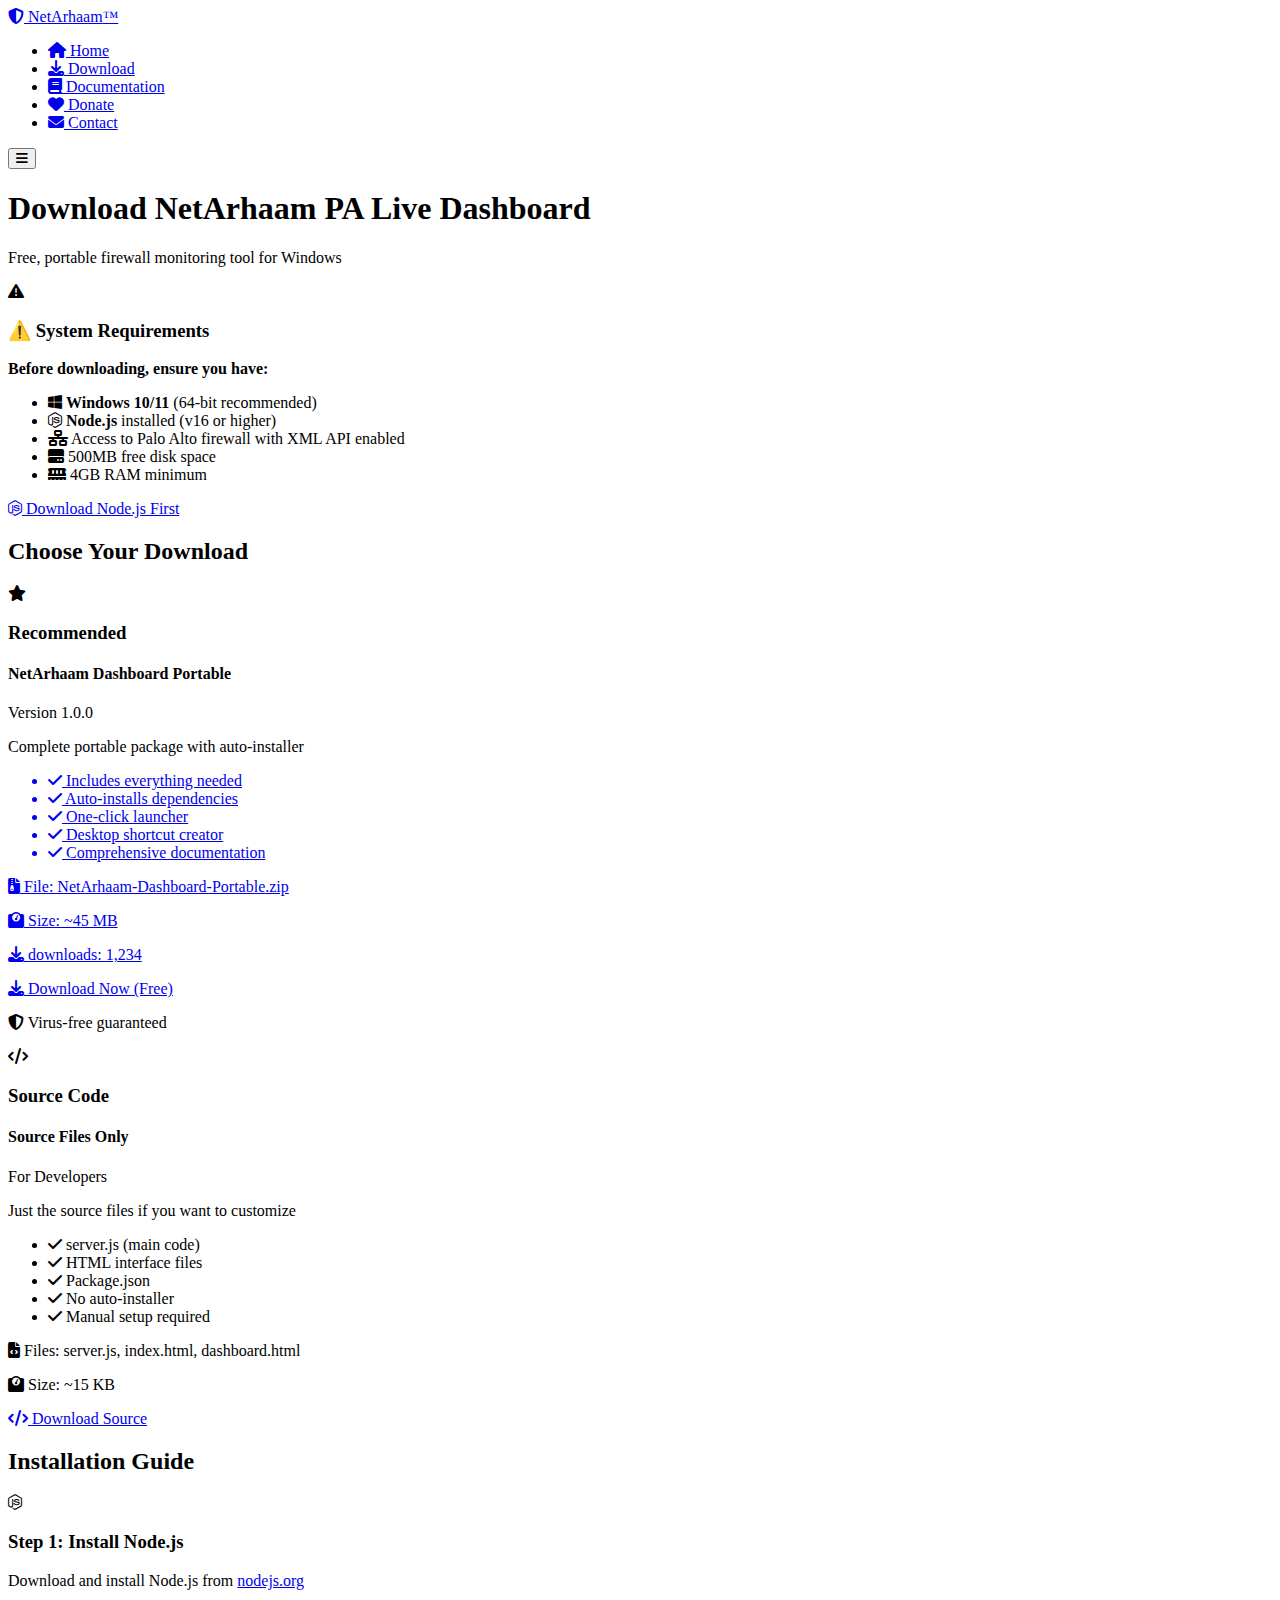
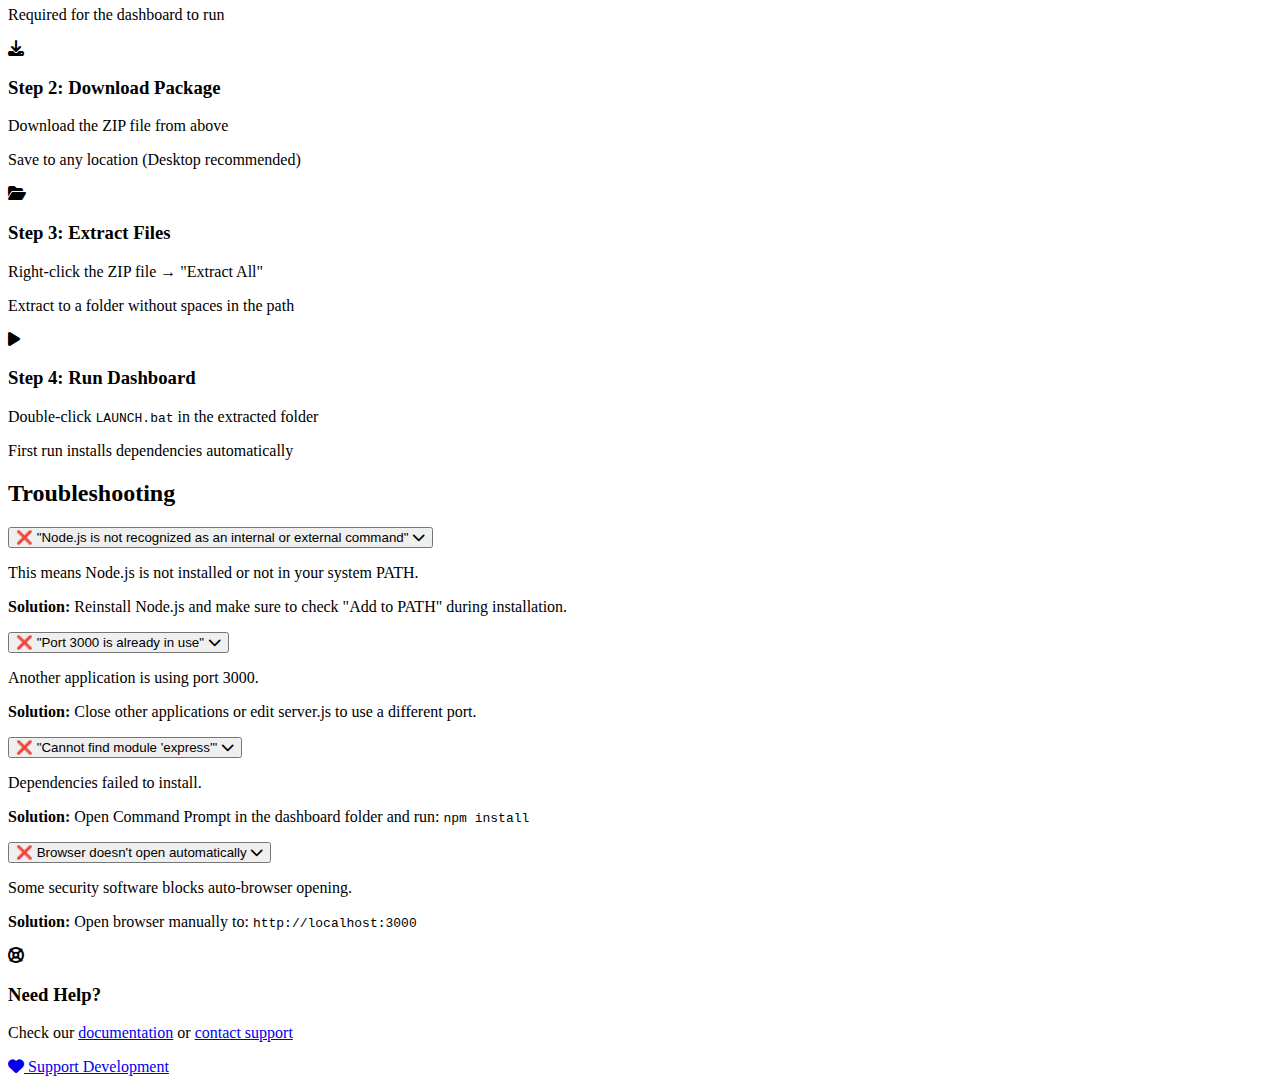
<file: download.html>
<!DOCTYPE html>
<html lang="en">
<head>
    <meta charset="UTF-8">
    <meta name="viewport" content="width=device-width, initial-scale=1.0">
    <title>Download NetArhaam Dashboard - Free Firewall Monitoring Tool</title>
    <link rel="stylesheet" href="css/style.css">
    <link rel="stylesheet" href="https://cdnjs.cloudflare.com/ajax/libs/font-awesome/6.4.0/css/all.min.css">
</head>
<body>
    <nav class="navbar">
        <div class="container">
            <a href="index.html" class="logo">
                <i class="fas fa-shield-alt"></i>
                <span>NetArhaam<span class="trademark">™</span></span>
            </a>
            <ul class="nav-menu">
                <li><a href="index.html"><i class="fas fa-home"></i> Home</a></li>
                <li><a href="download.html" class="active"><i class="fas fa-download"></i> Download</a></li>
                <li><a href="documentation.html"><i class="fas fa-book"></i> Documentation</a></li>
                <li><a href="donate.html"><i class="fas fa-heart"></i> Donate</a></li>
                <li><a href="contact.html"><i class="fas fa-envelope"></i> Contact</a></li>
            </ul>
            <button class="nav-toggle">
                <i class="fas fa-bars"></i>
            </button>
        </div>
    </nav>

    <section class="download-hero">
        <div class="container">
            <h1>Download NetArhaam PA Live Dashboard</h1>
            <p class="subtitle">Free, portable firewall monitoring tool for Windows</p>
            
            <div class="requirements-alert">
                <div class="alert-header">
                    <i class="fas fa-exclamation-triangle"></i>
                    <h3>⚠️ System Requirements</h3>
                </div>
                <div class="alert-content">
                    <p><strong>Before downloading, ensure you have:</strong></p>
                    <ul>
                        <li><i class="fab fa-windows"></i> <strong>Windows 10/11</strong> (64-bit recommended)</li>
                        <li><i class="fab fa-node-js"></i> <strong>Node.js</strong> installed (v16 or higher)</li>
                        <li><i class="fas fa-network-wired"></i> Access to Palo Alto firewall with XML API enabled</li>
                        <li><i class="fas fa-hdd"></i> 500MB free disk space</li>
                        <li><i class="fas fa-memory"></i> 4GB RAM minimum</li>
                    </ul>
                    <a href="https://nodejs.org/" target="_blank" class="btn btn-warning">
                        <i class="fab fa-node-js"></i> Download Node.js First
                    </a>
                </div>
            </div>
        </div>
    </section>

    <section class="download-options">
        <div class="container">
            <h2 class="section-title">Choose Your Download</h2>
            
            <div class="download-cards">
                <!-- Main Download Card -->
                <div class="download-card featured">
                    <div class="download-card-header">
                        <i class="fas fa-star"></i>
                        <h3>Recommended</h3>
                    </div>
                    <div class="download-card-body">
                        <h4>NetArhaam Dashboard Portable</h4>
                        <p class="version">Version 1.0.0</p>
                        <p class="description">Complete portable package with auto-installer</p>
                        <a href="https://github.com/netarhaam/netarhaam-website/raw/main/NetArhaam-Dashboard-Portable.zip" 
   class="btn btn-primary btn-download" 
   download="NetArhaam-Dashboard-Portable.zip">
                        <ul class="features-list">
                            <li><i class="fas fa-check"></i> Includes everything needed</li>
                            <li><i class="fas fa-check"></i> Auto-installs dependencies</li>
                            <li><i class="fas fa-check"></i> One-click launcher</li>
                            <li><i class="fas fa-check"></i> Desktop shortcut creator</li>
                            <li><i class="fas fa-check"></i> Comprehensive documentation</li>
                        </ul>
                        
                        <div class="file-info">
                            <p><i class="fas fa-file-archive"></i> File: NetArhaam-Dashboard-Portable.zip</p>
                            <p><i class="fas fa-weight"></i> Size: ~45 MB</p>
                            <p><i class="fas fa-download"></i> downloads: <span id="downloadCount">1,234</span></p>
                        </div>
                        
                        <a href="NetArhaam-Dashboard-Portable.zip" class="btn btn-primary btn-download" download>
                            <i class="fas fa-download"></i> Download Now (Free)
                        </a>
                        
                        <p class="note"><i class="fas fa-shield-alt"></i> Virus-free guaranteed</p>
                    </div>
                </div>
                
                <!-- Alternative Download Card -->
                <div class="download-card">
                    <div class="download-card-header">
                        <i class="fas fa-code"></i>
                        <h3>Source Code</h3>
                    </div>
                    <div class="download-card-body">
                        <h4>Source Files Only</h4>
                        <p class="version">For Developers</p>
                        <p class="description">Just the source files if you want to customize</p>
                        
                        <ul class="features-list">
                            <li><i class="fas fa-check"></i> server.js (main code)</li>
                            <li><i class="fas fa-check"></i> HTML interface files</li>
                            <li><i class="fas fa-check"></i> Package.json</li>
                            <li><i class="fas fa-check"></i> No auto-installer</li>
                            <li><i class="fas fa-check"></i> Manual setup required</li>
                        </ul>
                        
                        <div class="file-info">
                            <p><i class="fas fa-file-code"></i> Files: server.js, index.html, dashboard.html</p>
                            <p><i class="fas fa-weight"></i> Size: ~15 KB</p>
                        </div>
                        
                        <a href="downloads/source-files.zip" class="btn btn-secondary" download>
                            <i class="fas fa-code"></i> Download Source
                        </a>
                    </div>
                </div>
            </div>
        </div>
    </section>

    <section class="installation-steps">
        <div class="container">
            <h2 class="section-title">Installation Guide</h2>
            
            <div class="steps-container">
                <div class="step">
                    <div class="step-icon">
                        <i class="fab fa-node-js"></i>
                    </div>
                    <h3>Step 1: Install Node.js</h3>
                    <p>Download and install Node.js from <a href="https://nodejs.org/" target="_blank">nodejs.org</a></p>
                    <p class="step-note">Required for the dashboard to run</p>
                </div>
                
                <div class="step">
                    <div class="step-icon">
                        <i class="fas fa-download"></i>
                    </div>
                    <h3>Step 2: Download Package</h3>
                    <p>Download the ZIP file from above</p>
                    <p class="step-note">Save to any location (Desktop recommended)</p>
                </div>
                
                <div class="step">
                    <div class="step-icon">
                        <i class="fas fa-folder-open"></i>
                    </div>
                    <h3>Step 3: Extract Files</h3>
                    <p>Right-click the ZIP file → "Extract All"</p>
                    <p class="step-note">Extract to a folder without spaces in the path</p>
                </div>
                
                <div class="step">
                    <div class="step-icon">
                        <i class="fas fa-play"></i>
                    </div>
                    <h3>Step 4: Run Dashboard</h3>
                    <p>Double-click <code>LAUNCH.bat</code> in the extracted folder</p>
                    <p class="step-note">First run installs dependencies automatically</p>
                </div>
            </div>
        </div>
    </section>

    <section class="troubleshooting">
        <div class="container">
            <h2 class="section-title">Troubleshooting</h2>
            
            <div class="faq">
                <div class="faq-item">
                    <button class="faq-question">
                        <span>❌ "Node.js is not recognized as an internal or external command"</span>
                        <i class="fas fa-chevron-down"></i>
                    </button>
                    <div class="faq-answer">
                        <p>This means Node.js is not installed or not in your system PATH.</p>
                        <p><strong>Solution:</strong> Reinstall Node.js and make sure to check "Add to PATH" during installation.</p>
                    </div>
                </div>
                
                <div class="faq-item">
                    <button class="faq-question">
                        <span>❌ "Port 3000 is already in use"</span>
                        <i class="fas fa-chevron-down"></i>
                    </button>
                    <div class="faq-answer">
                        <p>Another application is using port 3000.</p>
                        <p><strong>Solution:</strong> Close other applications or edit server.js to use a different port.</p>
                    </div>
                </div>
                
                <div class="faq-item">
                    <button class="faq-question">
                        <span>❌ "Cannot find module 'express'"</span>
                        <i class="fas fa-chevron-down"></i>
                    </button>
                    <div class="faq-answer">
                        <p>Dependencies failed to install.</p>
                        <p><strong>Solution:</strong> Open Command Prompt in the dashboard folder and run: <code>npm install</code></p>
                    </div>
                </div>
                
                <div class="faq-item">
                    <button class="faq-question">
                        <span>❌ Browser doesn't open automatically</span>
                        <i class="fas fa-chevron-down"></i>
                    </button>
                    <div class="faq-answer">
                        <p>Some security software blocks auto-browser opening.</p>
                        <p><strong>Solution:</strong> Open browser manually to: <code>http://localhost:3000</code></p>
                    </div>
                </div>
            </div>
        </div>
    </section>

    <section class="support-cta">
        <div class="container">
            <div class="support-content">
                <i class="fas fa-life-ring"></i>
                <div>
                    <h3>Need Help?</h3>
                    <p>Check our <a href="documentation.html">documentation</a> or <a href="contact.html">contact support</a></p>
                </div>
                <a href="donate.html" class="btn btn-primary">
                    <i class="fas fa-heart"></i> Support Development
                </a>
            </div>
        </div>
    </section>

    <footer class="footer">
        <div class="container">
            <!-- Same footer as index.html -->
        </div>
    </footer>

    <script src="js/main.js"></script>
</body>
</html>
</file>
<file: css/style.css>
/* Donate Page Styles */
.donate-hero {
    background: linear-gradient(135deg, #ff6b6b 0%, #ee5a24 100%);
    color: white;
    padding: 100px 0;
    text-align: center;
}

.unicef-logo {
    font-size: 48px;
    margin-top: 30px;
    display: inline-flex;
    align-items: center;
    gap: 15px;
    background: rgba(255,255,255,0.1);
    padding: 20px 40px;
    border-radius: 50px;
    backdrop-filter: blur(10px);
}

.unicef-logo i {
    font-size: 60px;
}

.donate-message {
    padding: 80px 0;
    background: #f8f9fa;
}

.message-card {
    background: white;
    padding: 50px;
    border-radius: 15px;
    box-shadow: 0 10px 30px rgba(0,0,0,0.1);
    text-align: center;
    max-width: 800px;
    margin: 0 auto;
}

.message-icon {
    font-size: 64px;
    color: #ff6b6b;
    margin-bottom: 30px;
}

.impact-stats {
    display: grid;
    grid-template-columns: repeat(auto-fit, minmax(200px, 1fr));
    gap: 30px;
    margin: 40px 0;
}

.stat {
    background: linear-gradient(135deg, #f8f9fa 0%, #e9ecef 100%);
    padding: 25px;
    border-radius: 10px;
    text-align: center;
}

.stat i {
    font-size: 40px;
    color: #ee5a24;
    margin-bottom: 15px;
}

.donate-action {
    padding: 80px 0;
}

.donation-options {
    display: grid;
    grid-template-columns: repeat(auto-fit, minmax(350px, 1fr));
    gap: 30px;
    margin: 50px 0;
}

.donation-card {
    background: white;
    border-radius: 15px;
    overflow: hidden;
    box-shadow: 0 5px 15px rgba(0,0,0,0.1);
}

.donation-header {
    background: linear-gradient(135deg, #ee5a24 0%, #ff6b6b 100%);
    color: white;
    padding: 25px;
    text-align: center;
    display: flex;
    align-items: center;
    justify-content: center;
    gap: 15px;
}

.donation-header i {
    font-size: 28px;
}

.donation-body {
    padding: 30px;
}

.donation-amounts {
    background: #f8f9fa;
    padding: 20px;
    border-radius: 10px;
    margin: 25px 0;
}

.amount-buttons {
    display: flex;
    gap: 10px;
    flex-wrap: wrap;
    margin-top: 15px;
}

.amount-btn {
    flex: 1;
    min-width: 80px;
    padding: 12px;
    border: 2px solid #ddd;
    background: white;
    border-radius: 5px;
    font-weight: bold;
    cursor: pointer;
    transition: all 0.3s;
}

.amount-btn:hover,
.amount-btn.active {
    background: #ee5a24;
    color: white;
    border-color: #ee5a24;
}

#customAmount {
    flex: 2;
    padding: 12px;
    border: 2px solid #ddd;
    border-radius: 5px;
    text-align: center;
}

.btn-donate {
    width: 100%;
    padding: 18px;
    font-size: 18px;
    margin: 20px 0;
    background: linear-gradient(135deg, #ee5a24 0%, #ff6b6b 100%);
    border: none;
}

.btn-donate:hover {
    transform: translateY(-3px);
    box-shadow: 0 5px 15px rgba(238, 90, 36, 0.4);
}

.awareness-actions {
    margin: 25px 0;
}

.action-item {
    display: flex;
    align-items: center;
    gap: 20px;
    padding: 15px;
    background: #f8f9fa;
    border-radius: 10px;
    margin-bottom: 15px;
}

.action-item i {
    font-size: 24px;
    color: #ee5a24;
    min-width: 40px;
}

.social-share {
    background: #f8f9fa;
    padding: 20px;
    border-radius: 10px;
    margin-top: 25px;
}

.social-buttons {
    display: flex;
    gap: 10px;
    margin-top: 15px;
}

.social-btn {
    flex: 1;
    padding: 12px;
    border: none;
    border-radius: 5px;
    color: white;
    font-weight: bold;
    cursor: pointer;
    display: flex;
    align-items: center;
    justify-content: center;
    gap: 8px;
    transition: all 0.3s;
}

.social-btn.facebook {
    background: #3b5998;
}

.social-btn.twitter {
    background: #1da1f2;
}

.social-btn.linkedin {
    background: #0077b5;
}

.social-btn:hover {
    opacity: 0.9;
    transform: translateY(-2px);
}

.unicef-info {
    padding: 80px 0;
    background: #f8f9fa;
}

.info-content {
    display: grid;
    grid-template-columns: 2fr 1fr;
    gap: 50px;
    align-items: center;
}

.unicef-facts {
    background: white;
    padding: 25px;
    border-radius: 10px;
    margin: 25px 0;
    border-left: 5px solid #ee5a24;
}

.info-image {
    text-align: center;
}

.image-placeholder {
    background: linear-gradient(135deg, #ee5a24 0%, #ff6b6b 100%);
    color: white;
    padding: 60px 30px;
    border-radius: 15px;
    height: 300px;
    display: flex;
    flex-direction: column;
    align-items: center;
    justify-content: center;
}

.image-placeholder i {
    font-size: 80px;
    margin-bottom: 20px;
}

.disclaimer {
    background: #fff3cd;
    border: 1px solid #ffeaa7;
    padding: 15px;
    border-radius: 5px;
    margin-top: 30px;
}

.charity-note {
    color: #ee5a24;
    font-weight: bold;
    margin-top: 10px;
}

/* Responsive */
@media (max-width: 768px) {
    .info-content {
        grid-template-columns: 1fr;
    }
    
    .donation-options {
        grid-template-columns: 1fr;
    }
    
    .impact-stats {
        grid-template-columns: 1fr;
    }
}
</file>
